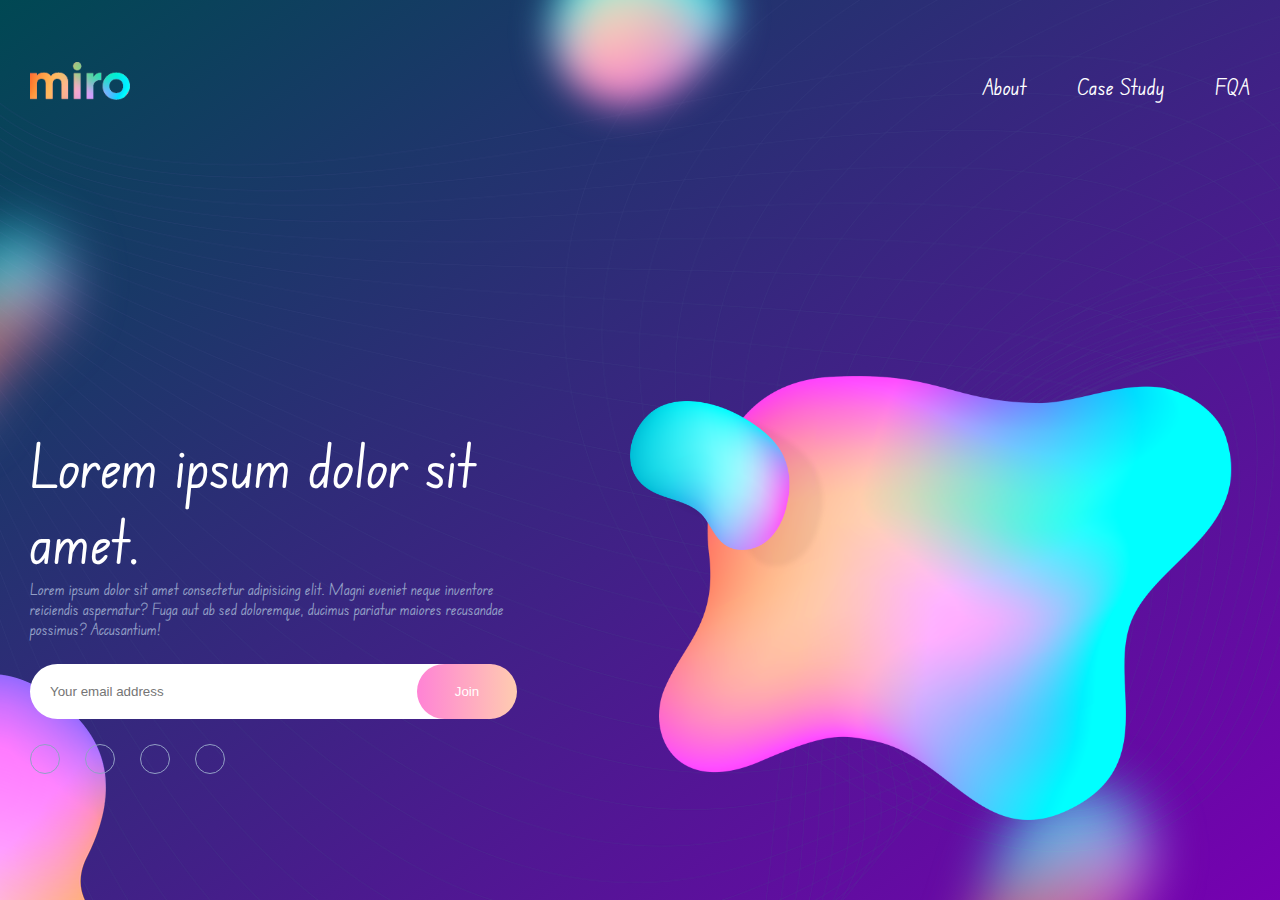
<file: index.html>
<!DOCTYPE html>
<html lang="en">
<head>
    <meta charset="UTF-8">
    <meta http-equiv="X-UA-Compatible" content="IE=edge">
    <meta name="viewport" content="width=device-width, initial-scale=1.0">
    <title>Animation Site</title>
    <link rel="stylesheet" href="style.css">
    <link rel="stylesheet" href="https://cdnjs.cloudflare.com/ajax/libs/font-awesome/6.1.1/css/all.min.css" integrity="sha512-KfkfwYDsLkIlwQp6LFnl8zNdLGxu9YAA1QvwINks4PhcElQSvqcyVLLD9aMhXd13uQjoXtEKNosOWaZqXgel0g==" crossorigin="anonymous" referrerpolicy="no-referrer" />
    <link rel="preconnect" href="https://fonts.googleapis.com">
<link rel="preconnect" href="https://fonts.gstatic.com" crossorigin>
<link href="https://fonts.googleapis.com/css2?family=Edu+NSW+ACT+Foundation&family=Pacifico&display=swap" rel="stylesheet">
</head>
<body>
    <header>
        <div class="container">
            <nav class="nav">
                <a href="index.html" class="logo-box hue-shift">
                    <img src="./images/logo.png" alt="" class="logo" style="width:100px;">
                </a>

                <ul class="nav-list">
                    <li class="nav-item">
                        <a href="./about.html" class="nav-link">About</a>
                    </li>
                    <li class="nav-item">
                        <a href="./casestudy.html" class="nav-link">Case Study</a>
                    </li>
                    <li class="nav-item">
                        <a href="./f&q.html" class="nav-link">FQA</a>
                    </li>
                </ul>
            </nav>
        </div>
    </header> 

    <section class="landing-page">
        <div class="container">
            <div class="content">
                <div class="content-details">
                    <hi class="title">Lorem ipsum dolor sit amet.</hi>
                    <p class="description">Lorem ipsum dolor sit amet consectetur adipisicing elit. Magni eveniet neque inventore reiciendis aspernatur? Fuga aut ab sed doloremque, ducimus pariatur maiores recusandae possimus? Accusantium!</p>

                    <div class="search">
                        <input type="text" class="search-bar" placeholder="Your email address" required>

                        <input type="button" class="search-btn hue-shift" value="Join">
                    </div>

                    <div class="sm-list">
                        <a href="#" class="sm-link">
                            <i class="fab fa-twitter"></i>
                        </a>
                        <a href="#" class="sm-link">
                            <i class="fab fa-instagram"></i>
                        </a>
                        <a href="#" class="sm-link">
                            <i class="fab fa-facebook-f"></i>
                        </a>
                        <a href="#" class="sm-link">
                            <i class="fab fa-linkedin-in"></i>
                        </a>
                    </div>
                </div>

                <div class="image-group hue-shift">
                    <img src="./images/liq-5.png" alt="" class="blob-large">
                    <img src="./images/liq-4.png" alt="" class="blob-bean">
                </div>
            </div>
        </div>

        <img src="./images/liq-1.png" alt="" class="blob blob-1 hue-shift">
        <img src="./images/liq-2.png" alt="" class="blob blob-2 hue-shift">
        <img src="./images/liq-3.png" alt="" class="blob blob-3 hue-shift">
        <img src="./images/liq-6.png" alt="" class="blob blob-4 hue-shift">
    </section>
</body>
</html>
</file>
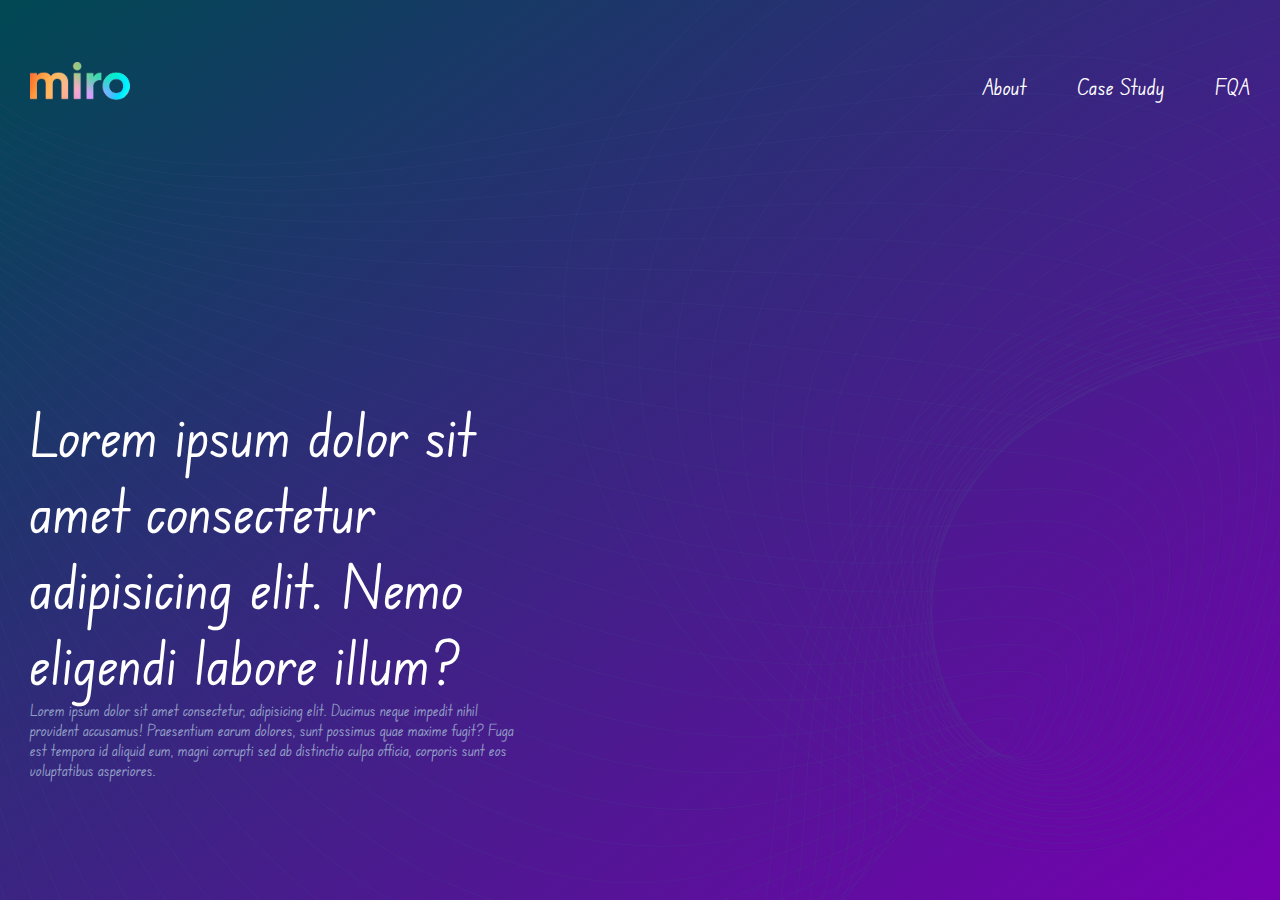
<file: about.html>
<!DOCTYPE html>
<html lang="en">
<head>
    <meta charset="UTF-8">
    <meta http-equiv="X-UA-Compatible" content="IE=edge">
    <meta name="viewport" content="width=device-width, initial-scale=1.0">
    <title>Animation Site</title>
    <link rel="stylesheet" href="style.css">
    <link rel="stylesheet" href="https://cdnjs.cloudflare.com/ajax/libs/font-awesome/6.1.1/css/all.min.css" integrity="sha512-KfkfwYDsLkIlwQp6LFnl8zNdLGxu9YAA1QvwINks4PhcElQSvqcyVLLD9aMhXd13uQjoXtEKNosOWaZqXgel0g==" crossorigin="anonymous" referrerpolicy="no-referrer" />
    <link rel="preconnect" href="https://fonts.googleapis.com">
<link rel="preconnect" href="https://fonts.gstatic.com" crossorigin>
<link href="https://fonts.googleapis.com/css2?family=Edu+NSW+ACT+Foundation&family=Pacifico&display=swap" rel="stylesheet">
</head>
<body>
    <header>
        <div class="container">
            <nav class="nav">
                <a href="index.html" class="logo-box hue-shift">
                    <img src="./images/logo.png" alt="" class="logo" style="width:100px;">
                </a>

                <ul class="nav-list">
                    <li class="nav-item">
                        <a href="./about.html" class="nav-link">About</a>
                    </li>
                    <li class="nav-item">
                        <a href="./casestudy.html" class="nav-link">Case Study</a>
                    </li>
                    <li class="nav-item">
                        <a href="./f&q.html" class="nav-link">FQA</a>
                    </li>
                </ul>
            </nav>
        </div>
    </header> 

    <section class="landing-page">
        <div class="container">
            <div class="content">
                <div class="content-details">
                    <hi class="title">Lorem ipsum dolor sit amet consectetur adipisicing elit. Nemo eligendi labore illum?</hi>
                    <p class="description">Lorem ipsum dolor sit amet consectetur, adipisicing elit. Ducimus neque impedit nihil provident accusamus! Praesentium earum dolores, sunt possimus quae maxime fugit? Fuga est tempora id aliquid eum, magni corrupti sed ab distinctio culpa officia, corporis sunt eos voluptatibus asperiores.</p>                 
                </div>
            </div>
        </div>
    </section>
</body>
</html>
</file>
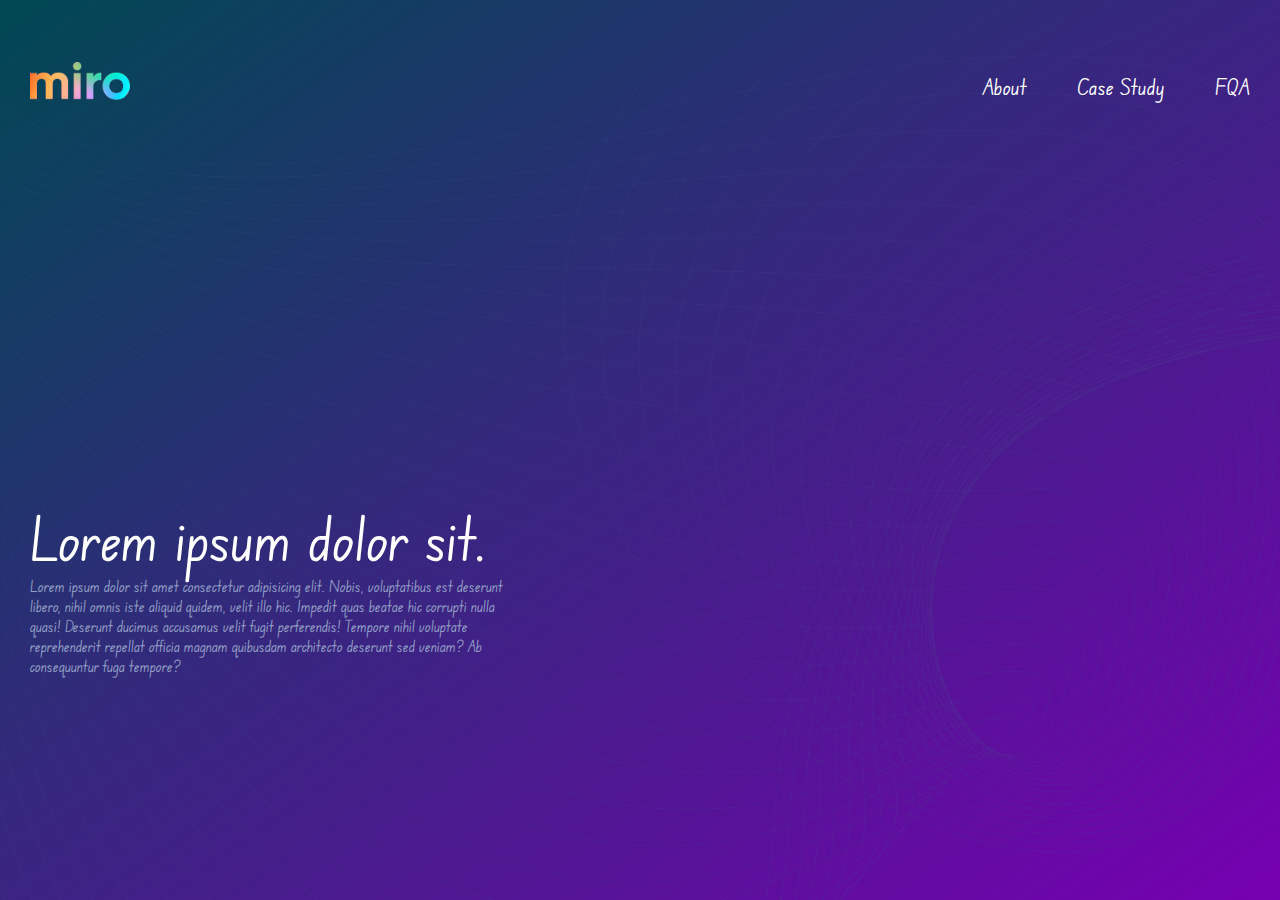
<file: casestudy.html>
<!DOCTYPE html>
<html lang="en">
<head>
    <meta charset="UTF-8">
    <meta http-equiv="X-UA-Compatible" content="IE=edge">
    <meta name="viewport" content="width=device-width, initial-scale=1.0">
    <title>Animation Site</title>
    <link rel="stylesheet" href="style.css">
    <link rel="stylesheet" href="https://cdnjs.cloudflare.com/ajax/libs/font-awesome/6.1.1/css/all.min.css" integrity="sha512-KfkfwYDsLkIlwQp6LFnl8zNdLGxu9YAA1QvwINks4PhcElQSvqcyVLLD9aMhXd13uQjoXtEKNosOWaZqXgel0g==" crossorigin="anonymous" referrerpolicy="no-referrer" />
    <link rel="preconnect" href="https://fonts.googleapis.com">
<link rel="preconnect" href="https://fonts.gstatic.com" crossorigin>
<link href="https://fonts.googleapis.com/css2?family=Edu+NSW+ACT+Foundation&family=Pacifico&display=swap" rel="stylesheet">
</head>
<body>
    <header>
        <div class="container">
            <nav class="nav">
                <a href="index.html" class="logo-box hue-shift">
                    <img src="./images/logo.png" alt="" class="logo" style="width:100px;">
                </a>

                <ul class="nav-list">
                    <li class="nav-item">
                        <a href="./about.html" class="nav-link">About</a>
                    </li>
                    <li class="nav-item">
                        <a href="./casestudy.html" class="nav-link">Case Study</a>
                    </li>
                    <li class="nav-item">
                        <a href="./f&q.html" class="nav-link">FQA</a>
                    </li>
                </ul>
            </nav>
        </div>
    </header> 

    <section class="landing-page">
        <div class="container">
            <div class="content">
                <div class="content-details">
                    <hi class="title">Lorem ipsum dolor sit.</hi>
                    <p class="description">Lorem ipsum dolor sit amet consectetur adipisicing elit. Nobis, voluptatibus est deserunt libero, nihil omnis iste aliquid quidem, velit illo hic. Impedit quas beatae hic corrupti nulla quasi! Deserunt ducimus accusamus velit fugit perferendis! Tempore nihil voluptate reprehenderit repellat officia magnam quibusdam architecto deserunt sed veniam? Ab consequuntur fuga tempore?</p>

                </div>
            </div>
        </div>
    </section>
</body>
</html>
</file>
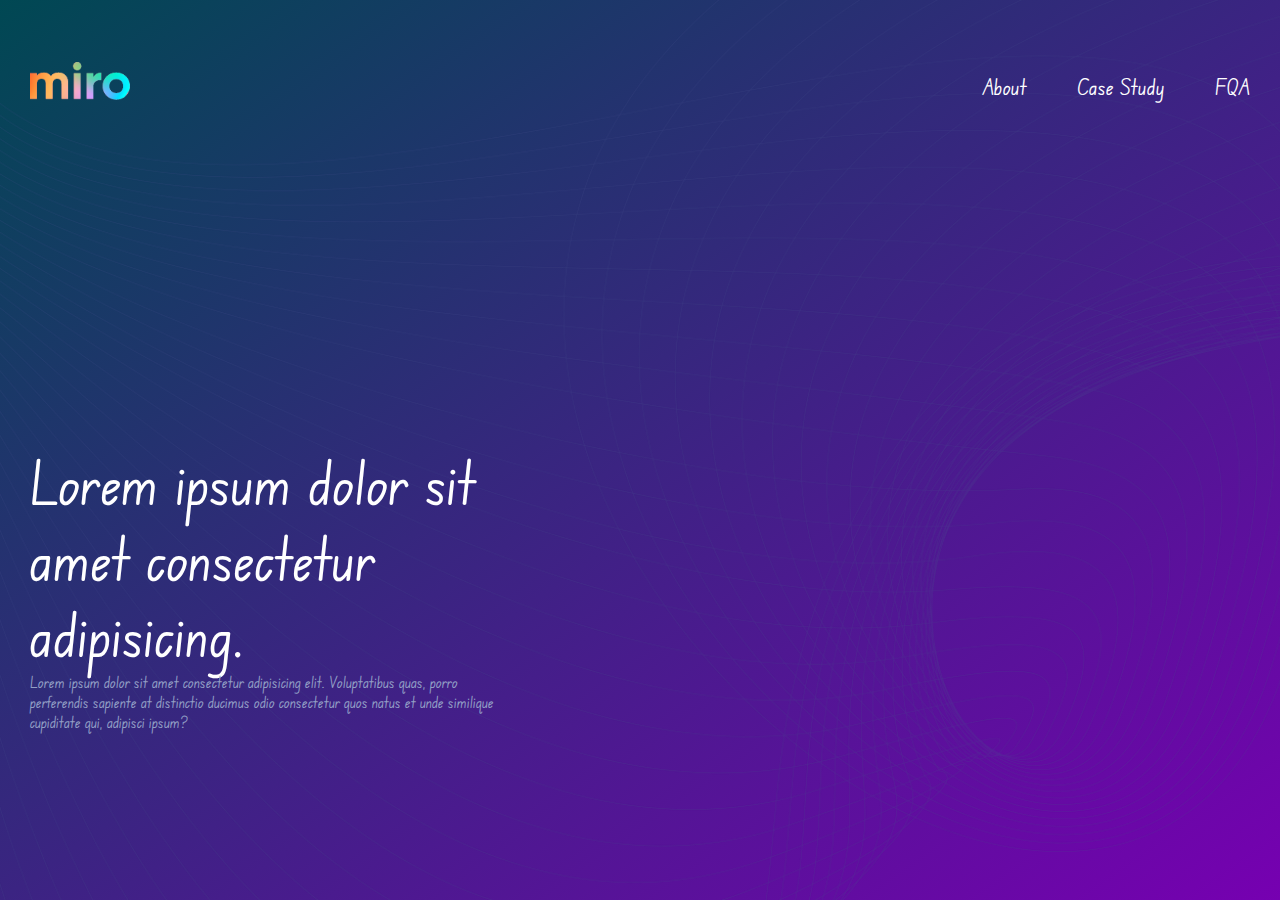
<file: f&q.html>
<!DOCTYPE html>
<html lang="en">
<head>
    <meta charset="UTF-8">
    <meta http-equiv="X-UA-Compatible" content="IE=edge">
    <meta name="viewport" content="width=device-width, initial-scale=1.0">
    <title>Animation Site</title>
    <link rel="stylesheet" href="style.css">
    <link rel="stylesheet" href="https://cdnjs.cloudflare.com/ajax/libs/font-awesome/6.1.1/css/all.min.css" integrity="sha512-KfkfwYDsLkIlwQp6LFnl8zNdLGxu9YAA1QvwINks4PhcElQSvqcyVLLD9aMhXd13uQjoXtEKNosOWaZqXgel0g==" crossorigin="anonymous" referrerpolicy="no-referrer" />
    <link rel="preconnect" href="https://fonts.googleapis.com">
<link rel="preconnect" href="https://fonts.gstatic.com" crossorigin>
<link href="https://fonts.googleapis.com/css2?family=Edu+NSW+ACT+Foundation&family=Pacifico&display=swap" rel="stylesheet">
</head>
<body>
    <header>
        <div class="container">
            <nav class="nav">
                <a href="index.html" class="logo-box hue-shift">
                    <img src="./images/logo.png" alt="" class="logo" style="width:100px;">
                </a>

                <ul class="nav-list">
                    <li class="nav-item">
                        <a href="./about.html" class="nav-link">About</a>
                    </li>
                    <li class="nav-item">
                        <a href="./casestudy.html" class="nav-link">Case Study</a>
                    </li>
                    <li class="nav-item">
                        <a href="./f&q.html" class="nav-link">FQA</a>
                    </li>
                </ul>
            </nav>
        </div>
    </header> 

    <section class="landing-page">
        <div class="container">
            <div class="content">
                <div class="content-details">
                    <hi class="title">Lorem ipsum dolor sit amet consectetur adipisicing.</hi>
                    <p class="description">Lorem ipsum dolor sit amet consectetur adipisicing elit. Voluptatibus quas, porro perferendis sapiente at distinctio ducimus odio consectetur quos natus et unde similique cupiditate qui, adipisci ipsum?</p>

                </div>
            </div>
        </div>
    </section>
</body>
</html>
</file>
<file: style.css>
/*Base*/

*{
    margin:0;
    padding:0;
    box-sizing: border-box;
}

html{
    font-size : 62.5%;
}

body{
    font-size: 1.6rem;
    font-family:'Edu NSW ACT Foundation', cursive;
}

a{
    text-decoration :none;
}

img {
    max-width:100%;
}


/*utilities*/

.container{
max-width: 125rem;
margin: 0 auto;
padding: 0 1.5rem;
}

.hue-shift{
    animation: hue-shift 5s infinite alternate;
}
/*header*/
header{
    position:absolute;
    top:0;
    left:0;
    z-index:1000;
    width:100%;
}


/*navbar*/
.nav{
    height:10rem;
    display:flex;
    align-items:flex-end;
    justify-content: space-between;
}

.nav-list{
    display:flex;
    list-style:none;
}

.nav-item{
margin-right: 5rem;
}

.nav-item:last-child{
    margin-right:0;
}

.nav-link{
    font-size: 2.2rem;
    text-decoration: uppercase;
    color:#fff;
    transition: opacity_.3s;
}

.nav-link:hover{
    opacity: .6;
}


.logo{
    display:block;
    width:8rem;
}


/*main-content*/
.landing-page{
    padding-top: 300px;
    width: 100%;
    min-height: 100vh;
    background-image: linear-gradient(to bottom right, #004853, #7600b1);
    position: relative;
    overflow: hidden;
    display: flex;
    align-items: center;
    z-index: 1;
}

.landing-page::before{
    content: "";
    position: absolute;
    top: 0;
    left: 0;
    width: inherit;
    height: 100vh;
    background-image : url("./images/bg-pat.png");
    background-size: cover;
    opacity: .4;
    z-index: -1;
}

.content{
    display: grid;
    grid-template-columns: 1fr 1fr;
    align-items: center;
}

.content-details{
    max-width: 80%;
}

.title{
    font-size: 6rem;
    color: #fff;
    margin-bottom : 1rem;
}

.description{
    color:#929FC5;
    margin-bottom: 2.5rem;
}

.search{
    margin-bottom: 2.5rem;
}

.search input{
border: none;
border-radius: 5rem;
padding: 2rem;
outline: none;
}

.search-bar{
    width: calc(100% - .5rem);
}

.search-btn{
    width: 10rem;
    background-image: linear-gradient(to right, #FF83D5, #FFCCB0);
    color: white;
    cursor: pointer;
    margin-left: -10rem;
}

.search-btn:hover{
    background-image: linear-gradient(to left, #FF83D5, #FFCCB0);
}

.sm-list{
    display: flex;
}

.sm-link{
    color: #929FC5;
    width: 3rem;
    height: 3rem;
    border: 1px solid #929FC5;
    border-radius: 50%;
    display: flex;
    margin-right: 2.5rem;
}

.sm-link i{
    margin: auto;
}

.sm-link:hover {
    background-image: linear-gradient(to right, #A971FF, #00F0FF);
    color: #fff;
}

.image-group{
    text-align: center;
    position: relative;
}

.blob-large{
    animation: move-up 2s infinite alternate;
}

.blob-bean{
    position: absolute;
    top: 2.5rem;
    left: -1rem;
    z-index: 10;
    animation: move-down 2s infinite alternate;
}

.blob{
    position: absolute;
    z-index: -1;
}

.blob-1{
    top: -11rem;
    left: 50%;
    transform: translateX(-50%);
}

.blob-2{
    top: 15rem;
    left: -17rem;
}

.blob-3{
    right: 5rem;
    bottom: -24rem;
}

.blob-4{
    left: -21rem;
    bottom: -17rem;
}

/*animations*/

@keyframes move-up {
    from{
        transform: translateY(0);
    }
    to{
        transform: translateY(2rem);
    }

}

@keyframes move-down {
    from{
        transform: translateY(0);
    }
    to{
        transform: translateY(-2rem);
    }

}

@keyframes hue-shift {
    from{
        filter: hue-rotate(0);
    }
    to{
        filter: hue-rotate(360deg);
    }

}


/*media queries*/
@media screen and (max-width: 768px){
    .nav{
        align-items: center;
    }

    .content{
        grid-template-columns: 1fr;
    }

    .content-details{
        order: 1;
        max-width: 100%;
    }

    .title{
        font-size: 3.5rem;
    }

    .description{
        font-size: 1.4rem;
    }

    .image-group{
        margin-top: 10rem;
    }

    .blob-large{
        width: 70%;
    }

    .blob-bean{
        width: 30%;
        top: -1rem;
        left :5rem;
    }

    .blob-1{
        display:none;
    }

    .blob-2{
        left: 30rem;
        bottom: -1rem;
        top: revert;
        width: 25%;
    }

    .blob-3{
        right: -3rem;
        bottom: -25rem;
    }

    .blob-4{
        display :none;
    }
}

@media screen and (max-width: 768px){
    .nav{
        flex-direction: column;
        height: 5rem;
    }

    .logo-box{
        margin-bottom: 2rem 0;
    }

    .nav-item{
        margin-right: 2.5rem;
    }

    blob-2{
        display:none;
    }

    .blob-3{
        width:50%;
        bottom: -10rem;
    }

    .landing-page{
        padding-top: 50px;
    }
}
</file>
